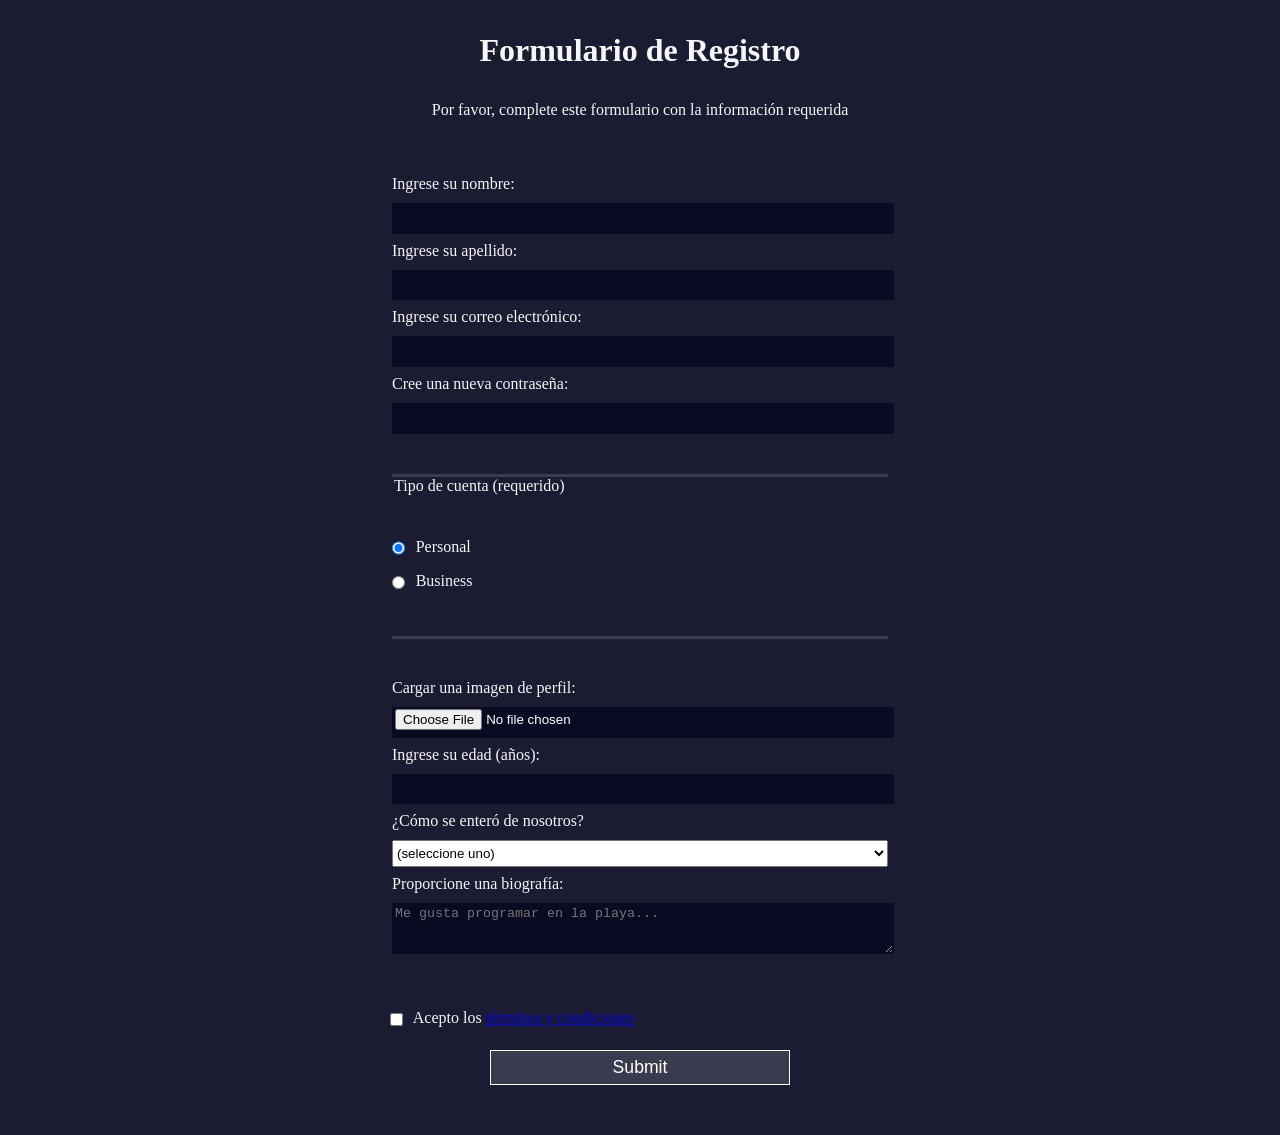
<file: practica-programada-1/primera parte/index.html>
<!DOCTYPE html>
<html lang="es">
  <head>
    <meta charset="UTF-8">
    <title>Formulario de Registro</title>
    <link rel="stylesheet" href="estilos.css" />
  </head>
  <body>
    <h1>Formulario de Registro</h1>
    <p>Por favor, complete este formulario con la información requerida</p>
    <form method="post" action='https://register-demo.freecodecamp.org'>
      <fieldset>
        <label for="first-name">Ingrese su nombre: <input id="first-name" name="first-name" type="text" required /></label>
        <label for="last-name">Ingrese su apellido: <input id="last-name" name="last-name" type="text" required /></label>
        <label for="email">Ingrese su correo electrónico: <input id="email" name="email" type="email" required /></label>
        <label for="new-password">Cree una nueva contraseña: <input id="new-password" name="new-password" type="password" pattern="[a-z0-9]{8,}" required /></label>
      </fieldset>
      <fieldset>
        <legend>Tipo de cuenta (requerido)</legend>
        <label for="personal-account"><input id="personal-account" type="radio" name="account-type" class="inline" checked /> Personal</label>
        <label for="business-account"><input id="business-account" type="radio" name="account-type" class="inline" /> Business</label>
      </fieldset>
      <fieldset>
        <label for="profile-picture">Cargar una imagen de perfil: <input id="profile-picture" type="file" name="file" /></label>
        <label for="age">Ingrese su edad (años): <input id="age" type="number" name="age" min="13" max="120" /></label>
        <label for="referrer">¿Cómo se enteró de nosotros?
          <select id="referrer" name="referrer">
            <option value="">(seleccione uno)</option>
            <option value="1">freeCodeCamp News</option>
            <option value="2">freeCodeCamp YouTube Channel</option>
            <option value="3">freeCodeCamp Forum</option>
            <option value="4">Other</option>
          </select>
        </label>
        <label for="bio">Proporcione una biografía:
          <textarea id="bio" name="bio" rows="3" cols="30" placeholder="Me gusta programar en la playa..."></textarea>
        </label>
      </fieldset>
      <label for="terms-and-conditions">
        <input class="inline" id="terms-and-conditions" type="checkbox" required name="terms-and-conditions" /> Acepto los <a href="https://www.freecodecamp.org/news/terms-of-service/">términos y condiciones</a>
      </label>
      <input type="submit" value="Submit" />
    </form>
  </body>
</html>
</file>
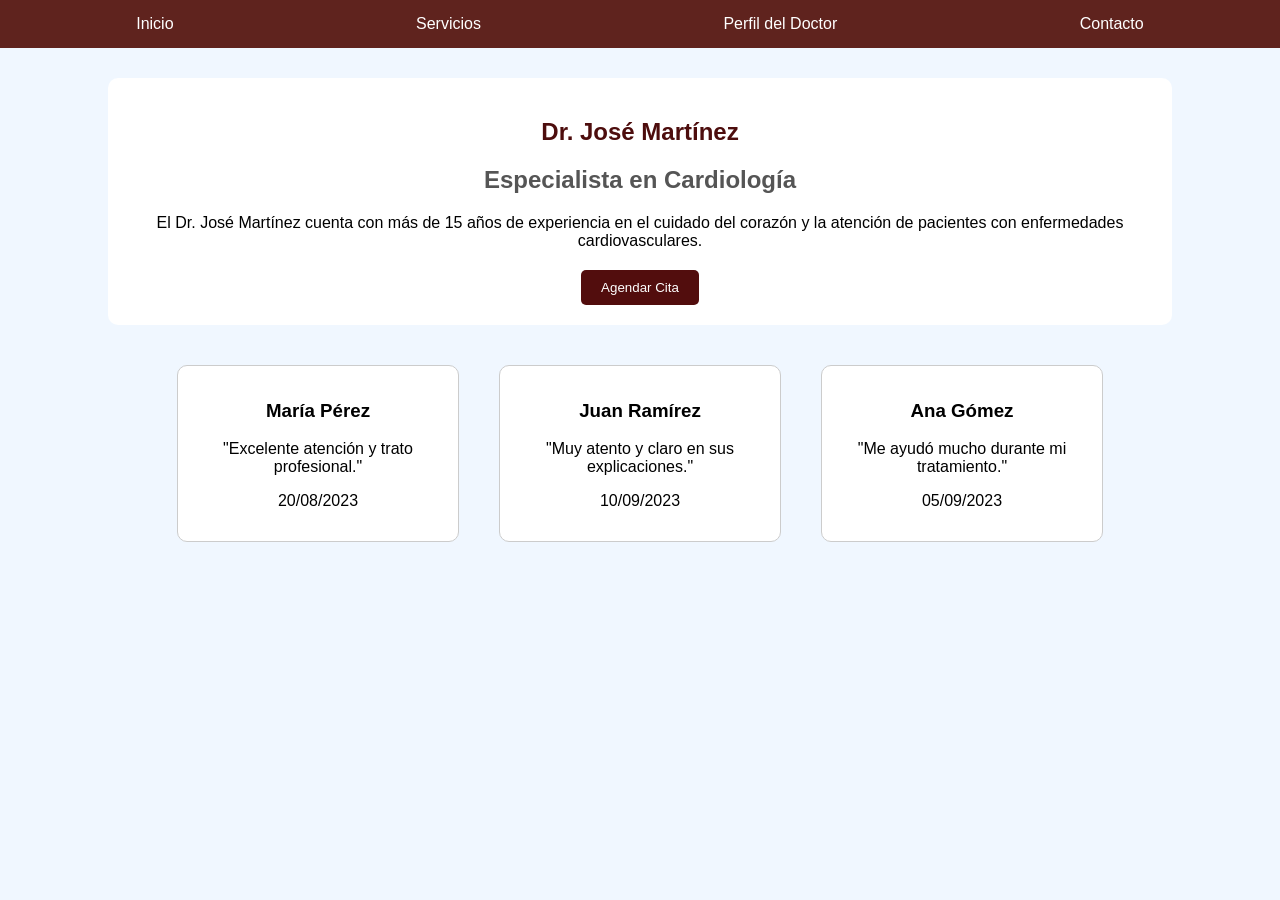
<file: practica-programada-1/segunda parte/webtech_index.html>
<!DOCTYPE html>
<html lang="es">
<head>
    <meta charset="UTF-8">
    <meta name="viewport" content="width=device-width, initial-scale=1.0">
    <title>Perfil del Doctor</title>
    <link rel="stylesheet" href="webtech_estilos.css" />
</head>
<body>

    <nav>
        <a href="#inicio">Inicio</a>
        <a href="#servicios">Servicios</a>
        <a href="#perfil">Perfil del Doctor</a>
        <a href="#contacto">Contacto</a>
    </nav>

    <section class="perfil">
        <h1 class="nombre">Dr. José Martínez</h1>
        <h2 class="especialidad">Especialista en Cardiología</h2>

        <p id="descripcion">
            El Dr. José Martínez cuenta con más de 15 años de experiencia
            en el cuidado del corazón y la atención de pacientes con
            enfermedades cardiovasculares.
        </p>

        <button>Agendar Cita</button>
    </section>

    <section class="comentarios">

        <div class="tarjeta">
            <h3>María Pérez</h3>
            <p>"Excelente atención y trato profesional."</p>
            <p>20/08/2023</p>
        </div>

        <div class="tarjeta">
            <h3>Juan Ramírez</h3>
            <p>"Muy atento y claro en sus explicaciones."</p>
            <p>10/09/2023</p>
        </div>

        <div class="tarjeta">
            <h3>Ana Gómez</h3>
            <p>"Me ayudó mucho durante mi tratamiento."</p>
            <p>05/09/2023</p>
        </div>

    </section>

</body>
</html>
</file>
<file: practica-programada-1/primera parte/estilos.css>
body {
  width: 100%;
  height: 100vh;
  margin: 0;
  background-color: #1b1b32;
  color: #f5f6f7;
  font-family: Tahoma;
  font-size: 16px;
}

h1, p {
  margin: 1em auto;
  text-align: center;
}

form {
  width: 60vw;
  max-width: 500px;
  min-width: 300px;
  margin: 0 auto;
  padding-bottom: 2em;
}

fieldset {
  border: none;
  padding: 2rem 0;
  border-bottom: 3px solid #3b3b4f;
}

fieldset:last-of-type {
  border-bottom: none;
}

label {
  display: block;
  margin: 0.5rem 0;
}

input,
textarea,
select {
  margin: 10px 0 0 0;
  width: 100%;
  min-height: 2em;
}

input, textarea {
  background-color: #0a0a23;
  border: 1px solid #0a0a23;
  color: #ffffff;
}

.inline {
  width: unset;
  margin: 0 0.5em 0 0;
  vertical-align: middle;
}

input[type="submit"] {
  display: block;
  width: 60%;
  margin: 1em auto;
  height: 2em;
  font-size: 1.1rem;
  background-color: #3b3b4f;
  border-color: white;
  min-width: 300px;
}

input[type="file"] {
  padding: 1px 2px;
}
</file>
<file: practica-programada-1/segunda parte/webtech_estilos.css>
body {
    font-family: Arial, sans-serif;
    margin: 0;
    background-color: #f0f7ff;
    text-align: center;
}

nav {
    background-color: #5f231e;
    display: flex;
    justify-content: space-around;
    padding: 15px;
}

nav a {
    color: white;
    text-decoration: none;
}

nav a:hover {
    color: rgb(230, 174, 173);
}


.perfil {
    background-color: white;
    width: 80%;
    margin: 30px auto;
    padding: 20px;
    border-radius: 10px;
}

.nombre {
    color: #4d0d0d;
}

.especialidad {
    color: #555;
}

#descripcion {
    margin: 20px 0;
}


button {
    background-color: #520d0d;
    color: white;
    border: none;
    padding: 10px 20px;
    border-radius: 5px;
}

button:hover {
    background-color: #b52626;
}

.comentarios {
    display: flex;
    justify-content: center;
    flex-wrap: wrap;
    gap: 20px;
    margin-bottom: 30px;
}

.tarjeta {
    background-color: white;
    width: 250px;
    padding: 15px;
    border: 1px solid #ccc;
    border-radius: 10px;
    margin: 10px;
}
</file>
